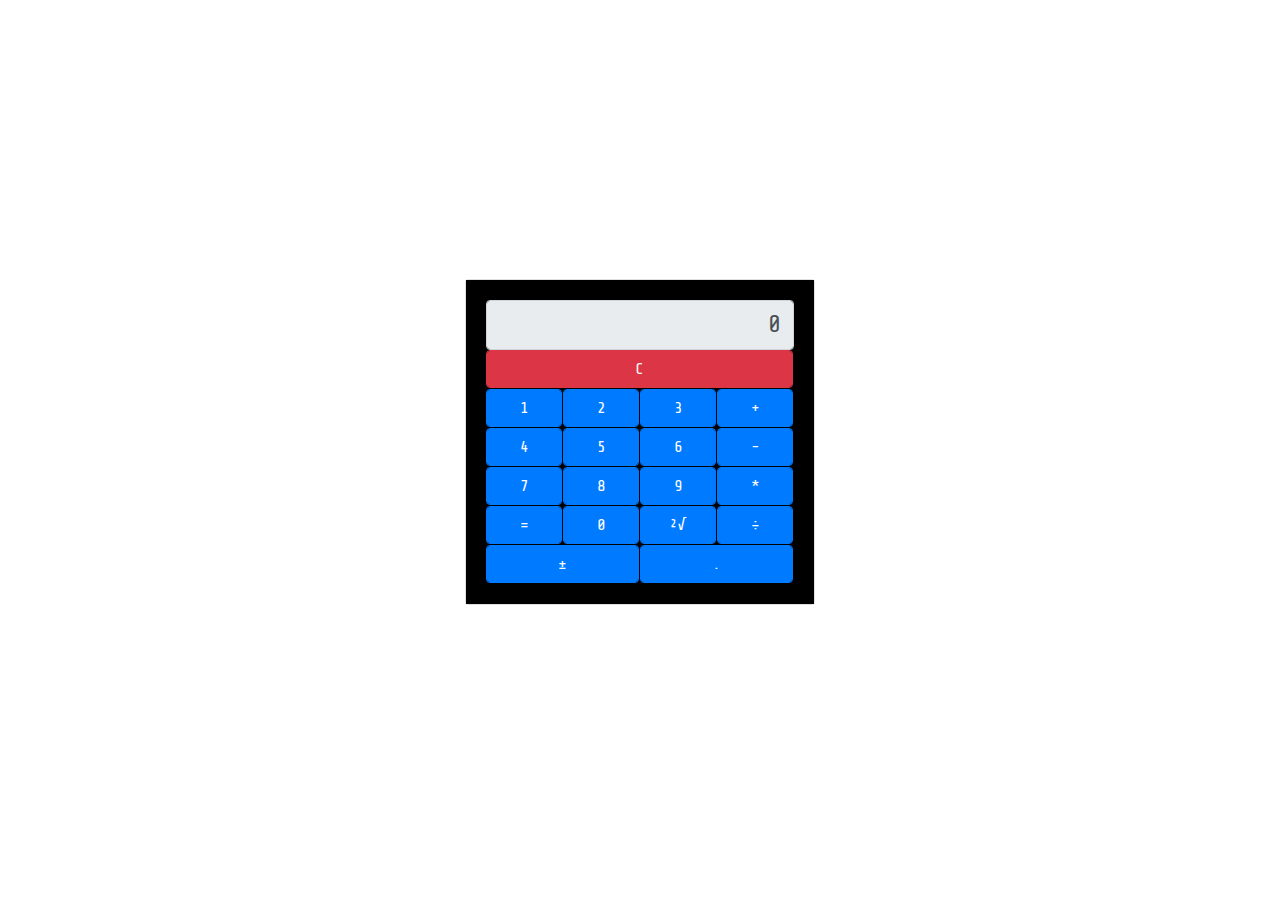
<file: bjs/07_Number_and_string/index.html>
<!DOCTYPE html>
<html lang="en">
<head>
    <meta charset="UTF-8">
    <title>Калькулятор</title>
    <link rel="stylesheet" href="https://stackpath.bootstrapcdn.com/bootstrap/4.4.1/css/bootstrap.min.css"
          integrity="sha384-Vkoo8x4CGsO3+Hhxv8T/Q5PaXtkKtu6ug5TOeNV6gBiFeWPGFN9MuhOf23Q9Ifjh" crossorigin="anonymous">
    <link href="https://fonts.googleapis.com/css2?family=Share+Tech+Mono&display=swap" rel="stylesheet">
    <link rel="stylesheet" href="style.css" type="text/css"/>
</head>
<body>
<div class="container">
    <div class="row calc-row align-items-center">
        <div class="col col-md-4 offset-md-4">
            <div class="form-group">
                <div class="card" id="calc">
                    <div class="card-body">
                        <input class="form-control input-window" id="inputWindow" value="" readonly>
                        <div class="row no-gutters">
                            <div class="col">
                                <button class="btn btn-danger form-control" id="btn_clr">C</button>
                            </div>
                        </div>
                        <div class="row no-gutters">
                            <div class="col">
                                <button class="btn btn-primary form-control" id="btn_1">1</button>
                            </div>
                            <div class="col">
                                <button class="btn btn-primary form-control" id="btn_2">2</button>
                            </div>
                            <div class="col">
                                <button class="btn btn-primary form-control" id="btn_3">3</button>
                            </div>
                            <div class="col">
                                <button class="btn btn-primary form-control" id="btn_sum">+</button>
                            </div>
                            
                            
                            
                        </div>
                        <div class="row no-gutters">
                            <div class="col">
                                <button class="btn btn-primary form-control" id="btn_4">4</button>
                            </div>
                            <div class="col">
                                <button class="btn btn-primary form-control" id="btn_5">5</button>
                            </div>
                            <div class="col">
                                <button class="btn btn-primary form-control" id="btn_6">6</button>
                            </div>
                            <div class="col">
                                <button class="btn btn-primary form-control" id="btn_def">-</button>
                            </div>
                        </div>
                        <div class="row no-gutters">
                            <div class="col">
                                <button class="btn btn-primary form-control" id="btn_7">7</button>
                            </div>
                            <div class="col">
                                <button class="btn btn-primary form-control" id="btn_8">8</button>
                            </div>
                            <div class="col">
                                <button class="btn btn-primary form-control" id="btn_9">9</button>
                            </div>
                            <div class="col">
                                <button class="btn btn-primary form-control" id="btn_mult">*</button>
                            </div>
                        </div>
                        <div class="row no-gutters">
                            <div class="col">
                                <button class="btn btn-primary form-control" id="btn_calc">=</button>
                            </div>
                            <div class="col">
                                <button class="btn btn-primary form-control" id="btn_0">0</button>
                            </div>
                            <div class="col">
                                <button class="btn btn-primary form-control" id="btn_sqrt">&sup2;&radic;</button>
                            </div>
                            <div class="col">
                                <button class="btn btn-primary form-control" id="btn_dev">&divide;</button>
                            </div>
                        </div>
                        <div class="row no-gutters">
                            <div class="col">
                                <button class="btn btn-primary form-control" id="btn_unar">&plusmn;</button>
                            </div>
                            <div class="col">
                                <button class="btn btn-primary form-control" type="number" step="any" id="btn_point">.</button>
                            </div>
                        </div>
                    </div>
                </div>
            </div>
        </div>
    </div>
</div>
<script src="script.js"></script>
</body>
</html>
</file>
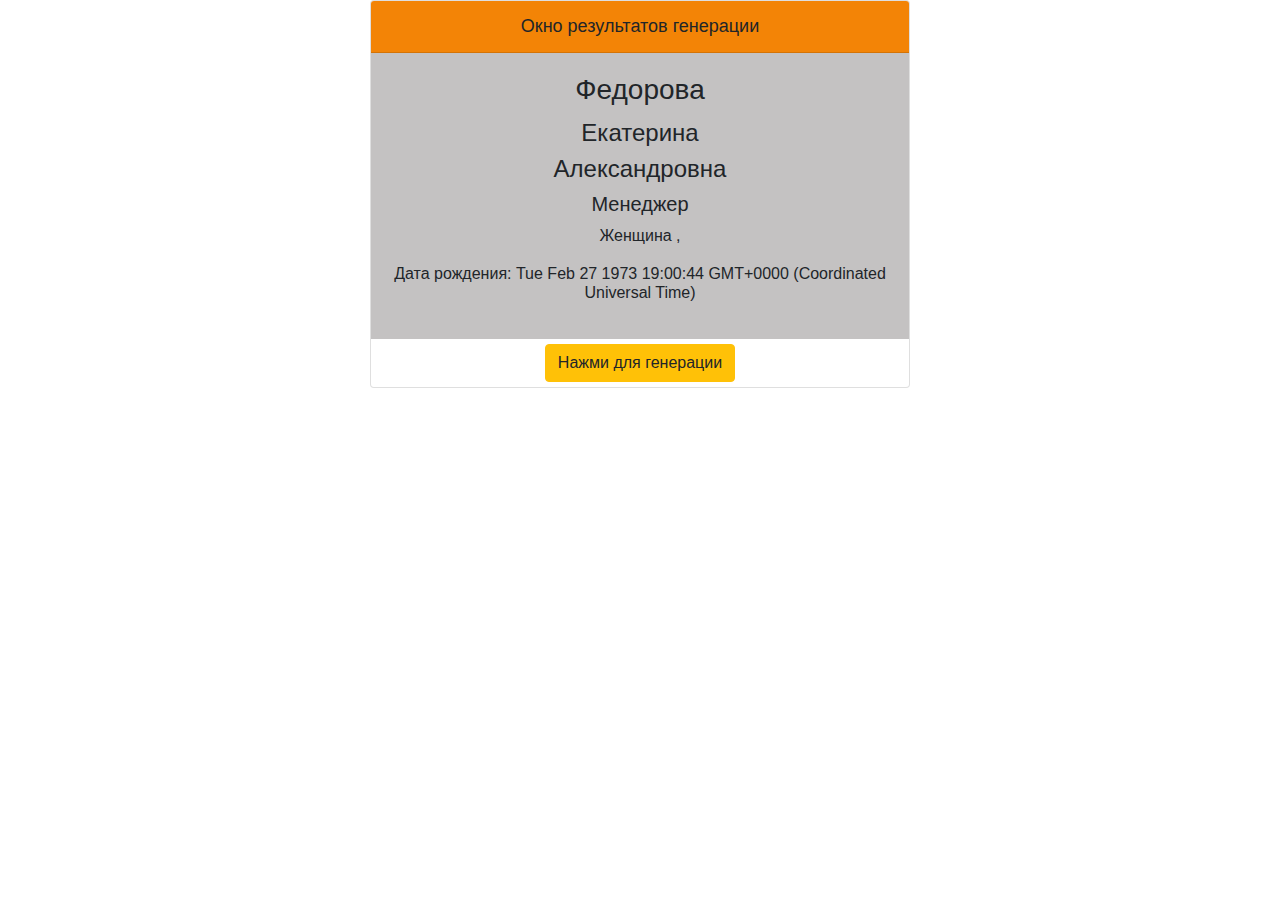
<file: bjs/10_function_object/index.html>
<!DOCTYPE html>
<html lang="en">
<head>
    <meta charset="UTF-8">
    <title>Генератор случайных пользователей</title>
    <link rel="stylesheet" href="https://stackpath.bootstrapcdn.com/bootstrap/4.4.1/css/bootstrap.min.css"
          integrity="sha384-Vkoo8x4CGsO3+Hhxv8T/Q5PaXtkKtu6ug5TOeNV6gBiFeWPGFN9MuhOf23Q9Ifjh" crossorigin="anonymous">
    <link href="https://fonts.googleapis.com/css2?family=Open+Sans" rel="stylesheet">
    <link rel="stylesheet" href="style.css" type="text/css"/>
</head>
<body>
<div class="container">
    <div class="row game-card align-items-center">
        <div class="col col-md-6 offset-md-3">
            <div class="card text-center">
                <div class="card-header">
                    <p class="m-0">Окно результатов генерации</p>
                </div>
                <div class="card-body">
                    <div class="row">
                        <div class="col">
                            <h3 class="card-title"><span id="surnameOutput"></span></h3>
                            <h4><span id="firstNameOutput"></span></h4>
                            <h4><span id="middleNameOutput"></span></h4>
                            <h5><span id="professionOutput"></span></h5>
                            <p>
                                <span id="genderOutput"></span>
                                <span>, </span>
                               <h6>Дата рождения: <span id="birthYearOutput">Генерация года рождения</span></h6>
                            </p>
                        </div>
                    </div>
                </div>
                <div class="card-btn">
                    <button id="resetOutput" type="reset" class="btn btn-warning">Нажми для генерации</button>
                </div>
            </div>
        </div>
    </div>
</div>
<script src="personGenerator.js"></script>
<script src="init.js"></script>
</body>
</html>
</file>
<file: bjs/07_Number_and_string/style.css>
.calc-row {
    height: 100vh;
    font-family: 'Share Tech Mono', monospace;
}

.input-window {
    text-align: end;
    font-size: x-large;
    background-color: #fff;
}

.card-body {
    background-color: #000;
}

.col {
    margin-bottom: 1px;
    margin-right: 1px;
}
</file>
<file: bjs/10_function_object/style.css>
.card-header {
    background-color: rgb(243, 132, 6);
    font-size: large;
}

.card-body {
    background-color: rgb(196, 194, 194);
}

.btn {
    margin: 5px 5px;
}
</file>
